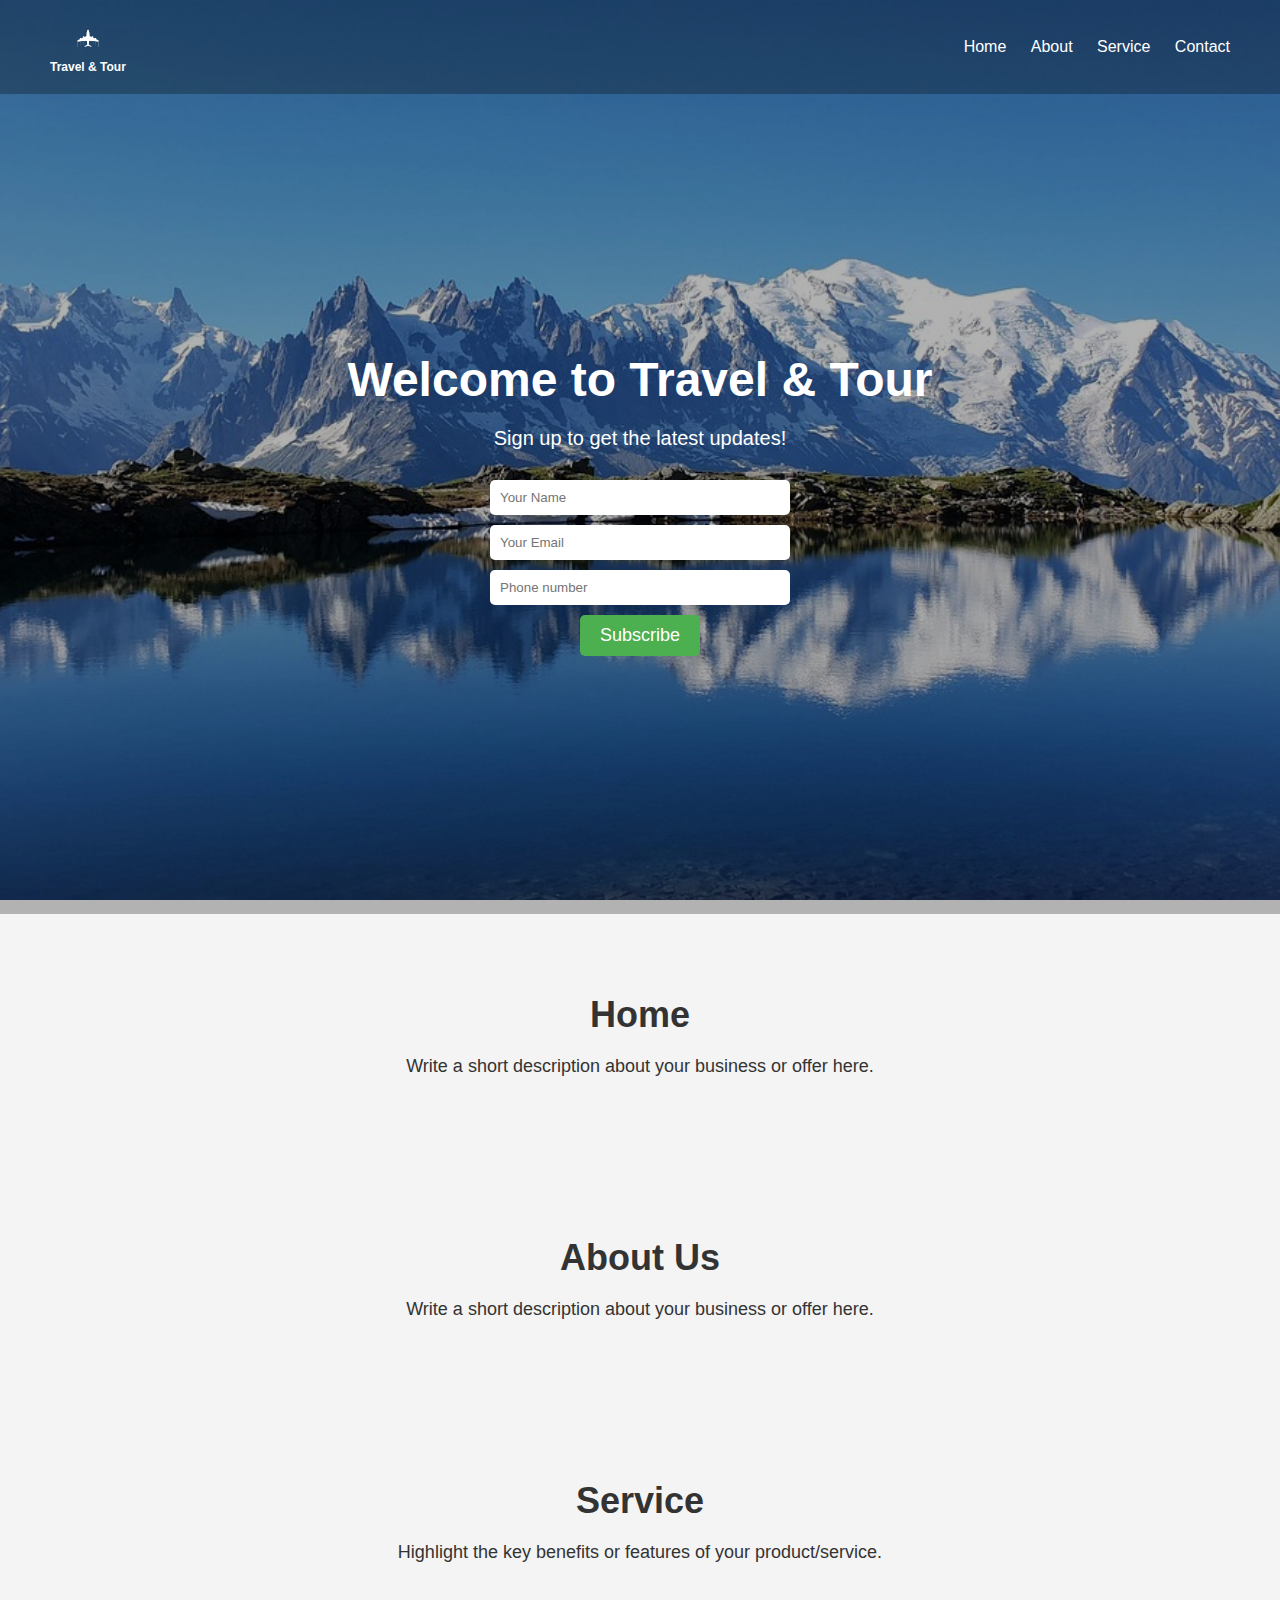
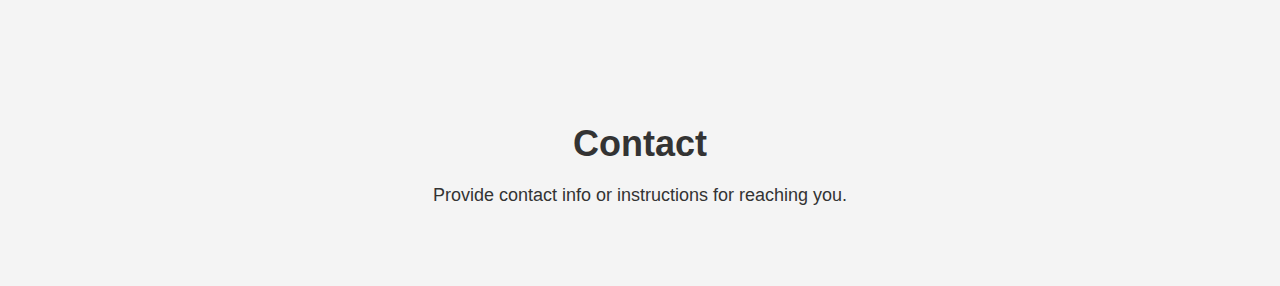
<file: index.html>
<!DOCTYPE html>
<html lang="en">
<head>
    <meta charset="UTF-8">
    <meta name="viewport" content="width=device-width, initial-scale=1.0">
    <title>Travel & Tour</title>
    <link rel="stylesheet" href="style.css">
</head>
<body>

    <!-- Header with Logo + Navbar -->
    <header>
       <div class="logo">
  <img src="logo.png" alt="Logo">
  <h3>Travel & Tour</h3>
</div>


        <nav>
            <a href="#home">Home</a>
            <a href="#about">About</a>
            <a href="#service">Service</a>
            <a href="#contact">Contact</a>
        </nav>
    </header>

    <!-- Hero Section with Form -->
    <div class="hero">
        <h1>Welcome to Travel & Tour</h1>
        <p>Sign up to get the latest updates!</p>
        <form>
            <input type="text" placeholder="Your Name">
            <input type="email" placeholder="Your Email">
            <input type="number" placeholder="Phone number">
            <button type="submit">Subscribe</button>
        </form>
    </div>

    <!-- About Section -->
     <section id="home">
        <h2>Home</h2>
        <p>Write a short description about your business or offer here.</p>
    </section>
    <section id="about">
        <h2>About Us</h2>
        <p>Write a short description about your business or offer here.</p>
    </section>

    <!-- Features Section -->
    <section id="service">
        <h2>Service</h2>
        <p>Highlight the key benefits or features of your product/service.</p>
    </section>

    <!-- Contact Section -->
    <section id="contact">
        <h2>Contact</h2>
        <p>Provide contact info or instructions for reaching you.</p>
    </section>

</body>
</html>
</file>
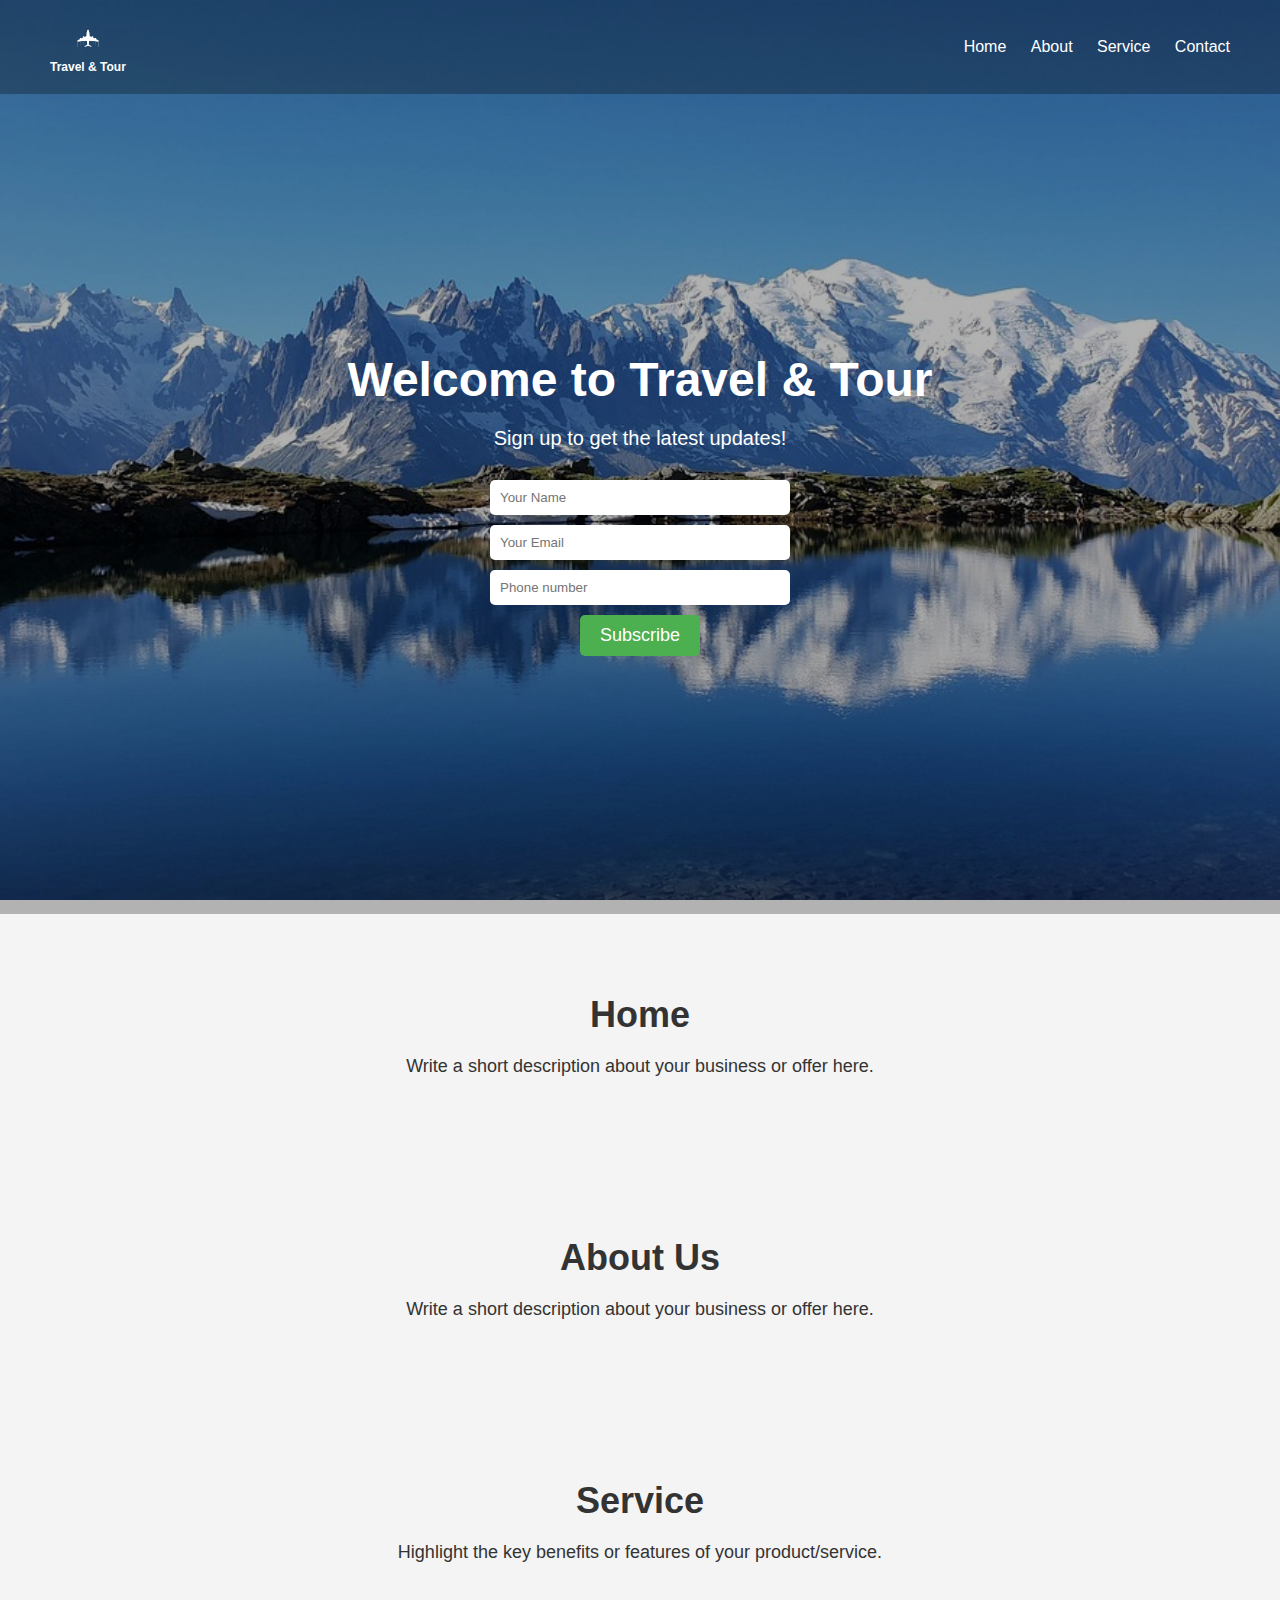
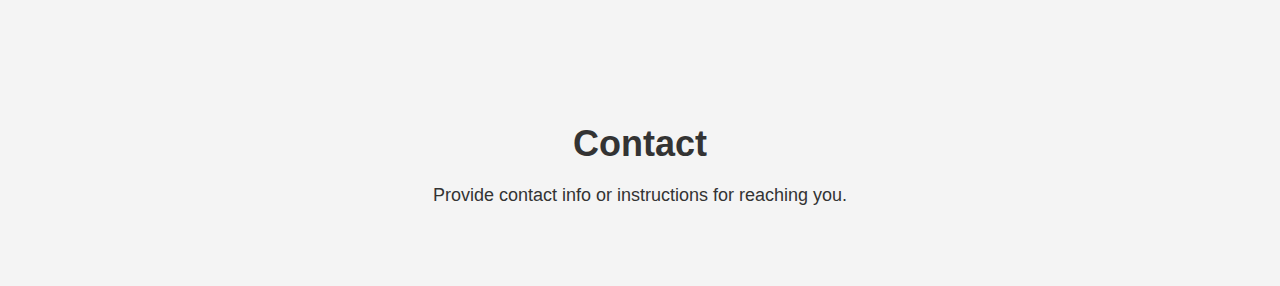
<file: index.html.html>
<!DOCTYPE html>
<html lang="en">
<head>
    <meta charset="UTF-8">
    <meta name="viewport" content="width=device-width, initial-scale=1.0">
    <title>Travel & Tour</title>
    <style>
        /* Global Styles */
        * {
            box-sizing: border-box;
            margin: 0;
            padding: 0;
            font-family: Arial, sans-serif;
        }

        body {
            background-image: url("bg.jpg"); /* Your background image */
            background-size: cover;
            background-position: center;
            background-repeat: no-repeat;
            height: 100vh;
            color: #fff;
        }

        header {
            display: flex;
            justify-content: space-between;
            align-items: center;
            padding: 20px 50px;
            background: rgba(0, 0, 0, 0.5);
        }
        .logo{
        display: flex;
        flex-direction: column;   /* logo upar, text neechay */
        align-items: center; 
        margin: 0;
        padding: 0;
        }
        .logo img {
            display: flex;
            width: 40px;      /* apni need ke hisaab se change */
            margin-bottom: 0px;     /* image distort nahi hogi */            
            flex-direction: column;   /* logo upar, text neechay */ 
            margin: 0;
            padding: 0;
        }
        .logo h3{              /* default gap remove */
            font-size: 12px;
            margin-top: 0%;
            margin: 0;
            padding: 0;
            }
        nav a {
            color: #fff;
            text-decoration: none;
            margin-left: 20px;
        }

        nav a:hover {
            text-decoration: underline;
        }

        .hero {
            display: flex;
            flex-direction: column;
            justify-content: center;
            align-items: center;
            text-align: center;
            height: calc(100vh - 80px); /* subtract header height */
            padding: 20px;
            background: rgba(0,0,0,0.3);
        }

        .hero h1 {
            font-size: 48px;
            margin-bottom: 20px;
        }

        .hero p {
            font-size: 20px;
            margin-bottom: 30px;
        }

        .hero form {
            display: flex;
            flex-direction: column;
            align-items: center;
        }

        .hero input[type="text"], .hero input[type="email"], .hero input[type="number"] {
            padding: 10px;
            margin-bottom: 10px;
            width: 300px;
            border: none;
            border-radius: 5px;
        }
        .hero button {
            padding: 10px 20px;
            border: none;
            background-color: #4CAF50;
            color: #fff;
            font-size: 18px;
            border-radius: 5px;
            cursor: pointer;
        }

        .hero button:hover {
            background-color: #45a049;
        }

        section {
            padding: 80px 50px;
            background: #f4f4f4;
            color: #333;
        }

        section h2 {
            font-size: 36px;
            margin-bottom: 20px;
            text-align: center;
        }

        section p {
            font-size: 18px;
            text-align: center;
        }

    </style>
</head>
<body>

    <!-- Header with Logo + Navbar -->
    <header>
       <div class="logo">
  <img src="logo.png" alt="Logo">
  <h3>Travel & Tour</h3>
</div>


        <nav>
            <a href="#home">Home</a>
            <a href="#about">About</a>
            <a href="#service">Service</a>
            <a href="#contact">Contact</a>
        </nav>
    </header>

    <!-- Hero Section with Form -->
    <div class="hero">
        <h1>Welcome to Travel & Tour</h1>
        <p>Sign up to get the latest updates!</p>
        <form>
            <input type="text" placeholder="Your Name">
            <input type="email" placeholder="Your Email">
            <input type="number" placeholder="Phone number">
            <button type="submit">Subscribe</button>
        </form>
    </div>

    <!-- About Section -->
     <section id="home">
        <h2>Home</h2>
        <p>Write a short description about your business or offer here.</p>
    </section>
    <section id="about">
        <h2>About Us</h2>
        <p>Write a short description about your business or offer here.</p>
    </section>

    <!-- Features Section -->
    <section id="service">
        <h2>Service</h2>
        <p>Highlight the key benefits or features of your product/service.</p>
    </section>

    <!-- Contact Section -->
    <section id="contact">
        <h2>Contact</h2>
        <p>Provide contact info or instructions for reaching you.</p>
    </section>

</body>
</html>
</file>
<file: style.css>
/* Global Styles */
        * {
            box-sizing: border-box;
            margin: 0;
            padding: 0;
            font-family: Arial, sans-serif;
        }

        body {
            background-image: url("bg.jpg"); /* Your background image */
            background-size: cover;
            background-position: center;
            background-repeat: no-repeat;
            height: 100vh;
            color: #fff;
        }

        header {
            display: flex;
            justify-content: space-between;
            align-items: center;
            padding: 20px 50px;
            background: rgba(0, 0, 0, 0.5);
        }
        .logo{
        display: flex;
        flex-direction: column;   /* logo upar, text neechay */
        align-items: center; 
        margin: 0;
        padding: 0;
        }
        .logo img {
            display: flex;
            width: 40px;      /* apni need ke hisaab se change */
            margin-bottom: 0px;     /* image distort nahi hogi */            
            flex-direction: column;   /* logo upar, text neechay */ 
            margin: 0;
            padding: 0;
        }
        .logo h3{              /* default gap remove */
            font-size: 12px;
            margin-top: 0%;
            margin: 0;
            padding: 0;
            }
        nav a {
            color: #fff;
            text-decoration: none;
            margin-left: 20px;
        }

        nav a:hover {
            text-decoration: underline;
        }

        .hero {
            display: flex;
            flex-direction: column;
            justify-content: center;
            align-items: center;
            text-align: center;
            height: calc(100vh - 80px); /* subtract header height */
            padding: 20px;
            background: rgba(0,0,0,0.3);
        }

        .hero h1 {
            font-size: 48px;
            margin-bottom: 20px;
        }

        .hero p {
            font-size: 20px;
            margin-bottom: 30px;
        }

        .hero form {
            display: flex;
            flex-direction: column;
            align-items: center;
        }

        .hero input[type="text"], .hero input[type="email"], .hero input[type="number"] {
            padding: 10px;
            margin-bottom: 10px;
            width: 300px;
            border: none;
            border-radius: 5px;
        }
        .hero button {
            padding: 10px 20px;
            border: none;
            background-color: #4CAF50;
            color: #fff;
            font-size: 18px;
            border-radius: 5px;
            cursor: pointer;
        }

        .hero button:hover {
            background-color: #45a049;
        }

        section {
            padding: 80px 50px;
            background: #f4f4f4;
            color: #333;
        }

        section h2 {
            font-size: 36px;
            margin-bottom: 20px;
            text-align: center;
        }

        section p {
            font-size: 18px;
            text-align: center;
        }
</file>
